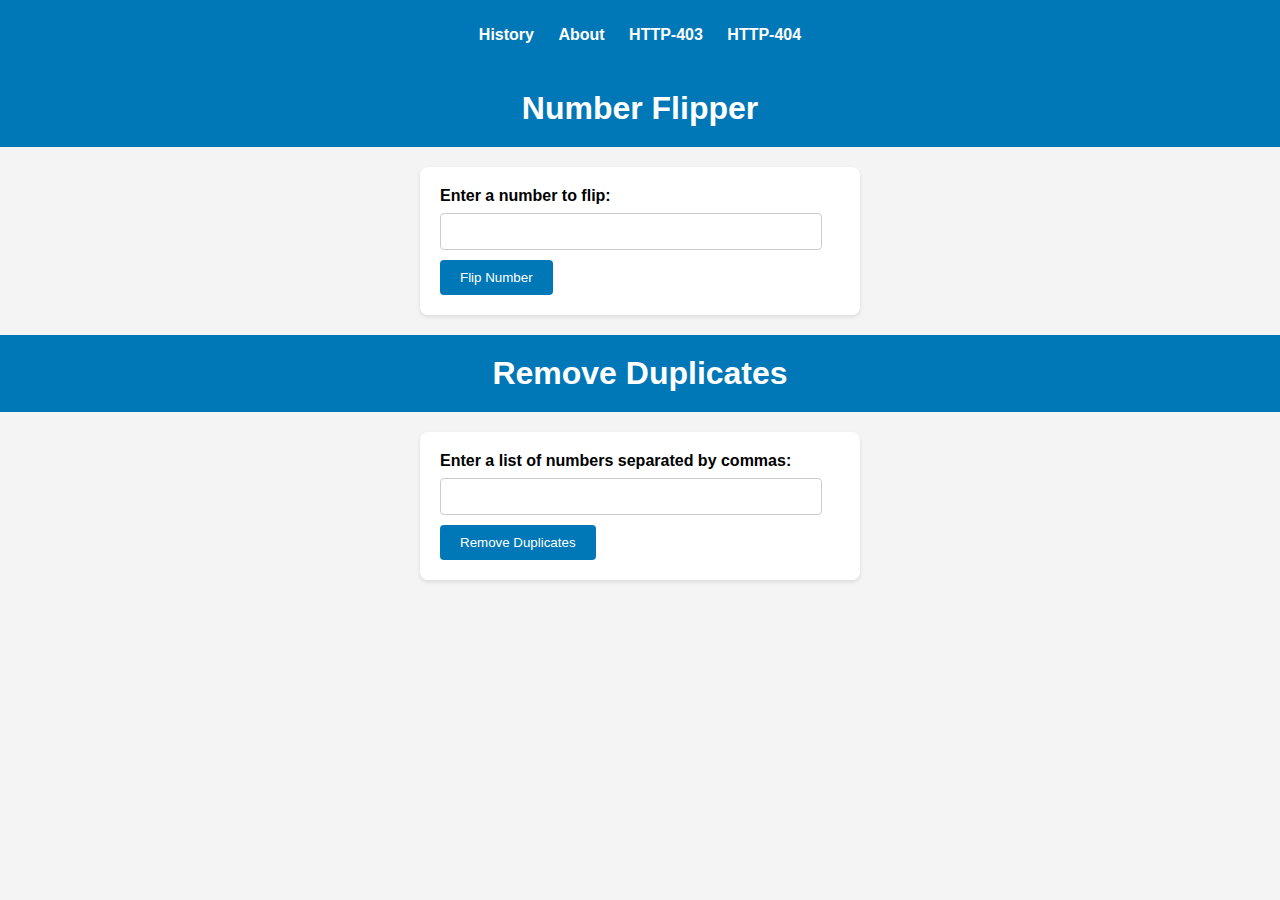
<file: 7_semestr/lab_Java/src/main/resources/static/index.html>
<!DOCTYPE html>
<html lang="en">
<head>
    <meta charset="UTF-8">
    <meta name="viewport" content="width=device-width, initial-scale=1.0">
    <title>Listvanovich - 010101</title>
    <link rel="stylesheet" href="./styles.css">
</head>
<body>
<header class="head">
    <nav>
        <ul>
            <li><a href="history.html">History</a></li>
            <li><a href="about.html">About</a></li>
            <li><a href="403.html">HTTP-403</a></li>
            <li><a href="../templates/error.html">HTTP-404</a></li>
        </ul>
    </nav>
</header>
<h1>Number Flipper</h1>
<form id="flipForm">
    <label for="numberToFlip">Enter a number to flip:</label>
    <input type="number" id="numberToFlip" name="numberToFlip" required>
    <button id="btn_flipNumber" type="button" onclick="flipNumber()">Flip Number</button>
    <div class="loader" id="loader"></div>
    <p id="flippedNumber" class="hidden"></p>
</form>

<h1>Remove Duplicates</h1>
<form id="removeDupForm">
    <label for="numbers">Enter a list of numbers separated by commas:</label>
    <input type="text" id="numbers" name="numbers" required>
    <button id="btn_removeDuplicates" type="button" onclick="removeDuplicates()">Remove Duplicates</button>
    <div class="loader" id="loader2"></div>
    <p id="uniqueNumbers" class="hidden"></p>
</form>

<script>
    function flipNumber() {
        document.getElementById("loader").style.display = "block"; // Display the loader
        document.getElementById("flippedNumber").style.display = "none"; // Hide the result

        const numberToFlip = document.getElementById("numberToFlip").value;
        fetch("http://localhost:8080/flipNumber", {
            method: "POST",
            headers: {
                "Content-Type": "application/json",
            },
            body: JSON.stringify(numberToFlip),
        })
            .then(response => response.json())
            .then(data => {
                document.getElementById("loader").style.display = "none";
                document.getElementById("flippedNumber").textContent = "Flipped Number: " + data;
                document.getElementById("flippedNumber").style.display = "block";
            });
    }


    function removeDuplicates() {
        document.getElementById("loader2").style.display = "block";
        document.getElementById("uniqueNumbers").style.display = "none";

        const numbers = document.getElementById("numbers").value.split(",").map(Number);
        fetch(`http://localhost:8080/removeDuplicates?numbers=${numbers}`, {
            method: "GET",
        })
            .then(response => response.json())
            .then(data => {
                document.getElementById("loader2").style.display = "none";
                document.getElementById("uniqueNumbers").textContent = "Unique Numbers: " + data.join(", ");
                document.getElementById("uniqueNumbers").style.display = "block";

            });
    }
</script>
</body>
</html>
</file>
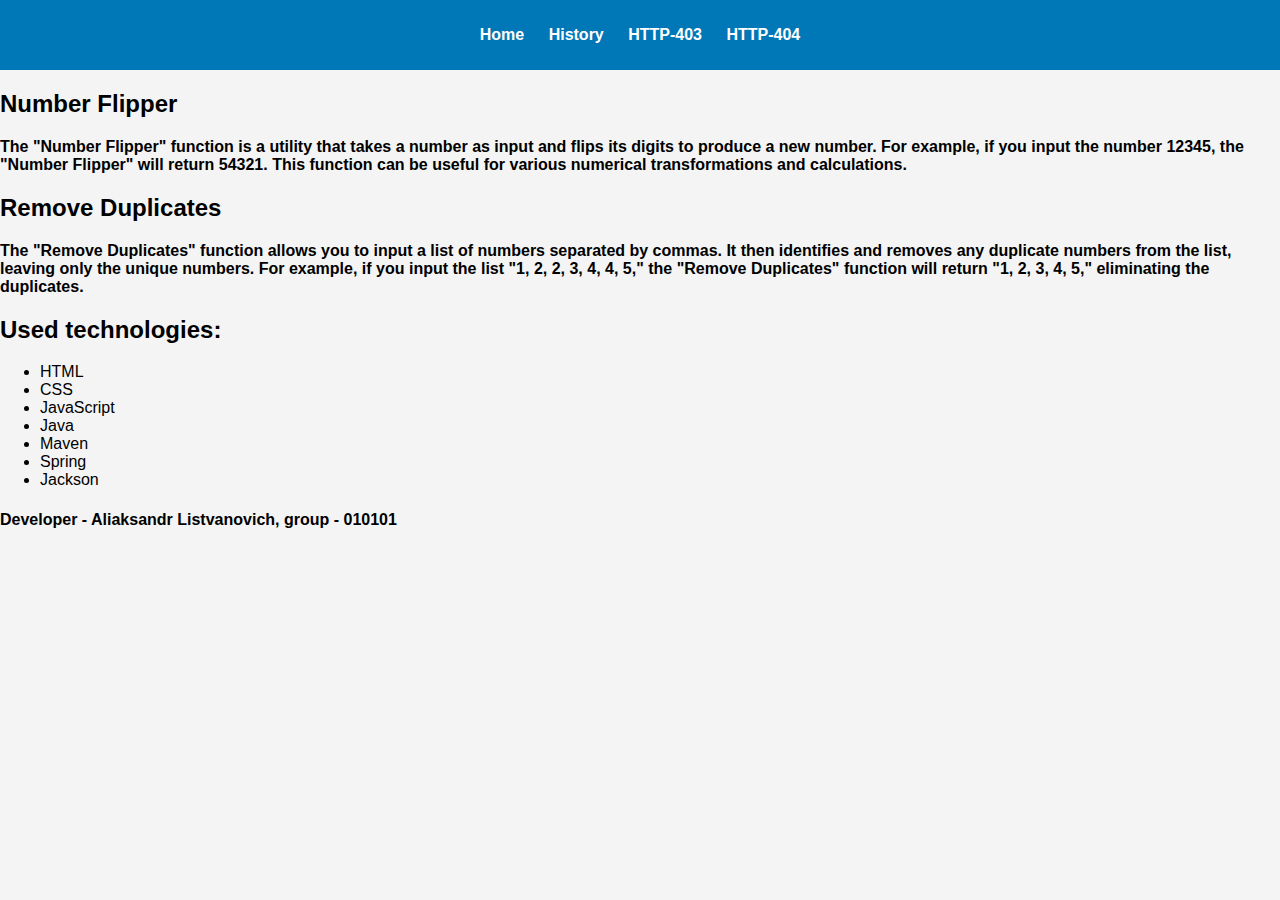
<file: 7_semestr/lab_Java/src/main/resources/static/about.html>
<!DOCTYPE html>
<html lang="en">
<head>
    <meta charset="UTF-8">
    <meta name="viewport" content="width=device-width, initial-scale=1.0">
    <title>About Us</title>
    <link rel="stylesheet" href="styles.css">
</head>
<body>
<header class="head">
    <nav>
        <ul>
            <li><a href="index.html">Home</a></li>
            <li><a href="history.html">History</a></li>
            <li><a href="403.html">HTTP-403</a></li>
            <li><a href="../templates/error.html">HTTP-404</a></li>
        </ul>
    </nav>
</header>

<div class="about-container">
    <div class="function-description">
        <h2>Number Flipper</h2>
        <p>
            The "Number Flipper" function is a utility that takes a number as input and flips its digits to produce a new number. For example, if you input the number 12345, the "Number Flipper" will return 54321. This function can be useful for various numerical transformations and calculations.
        </p>
    </div>
    <div class="function-description">
        <h2>Remove Duplicates</h2>
        <p>
            The "Remove Duplicates" function allows you to input a list of numbers separated by commas. It then identifies and removes any duplicate numbers from the list, leaving only the unique numbers. For example, if you input the list "1, 2, 2, 3, 4, 4, 5," the "Remove Duplicates" function will return "1, 2, 3, 4, 5," eliminating the duplicates.
        </p>
    </div>
    <div class="technologies-used">
        <h2>Used technologies:</h2>
        <ul>
            <li>HTML</li>
            <li>CSS</li>
            <li>JavaScript</li>
            <li>Java</li>
            <li>Maven</li>
            <li>Spring</li>
            <li>Jackson</li>
        </ul>
    </div>
    <h4>Developer - Aliaksandr Listvanovich, group - 010101</h4>
</div>
</body>
</html>
</file>
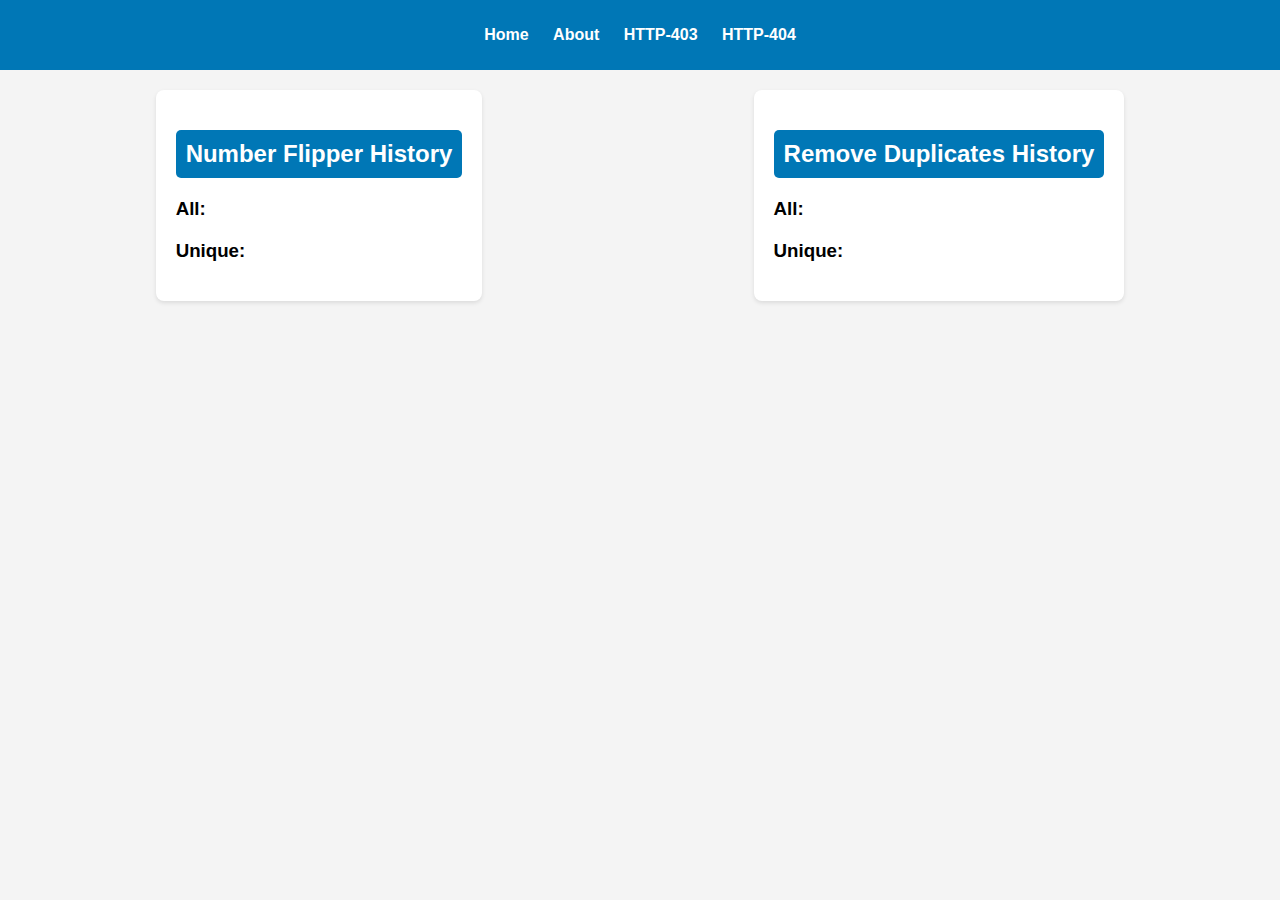
<file: 7_semestr/lab_Java/src/main/resources/static/history.html>
<!DOCTYPE html>
<html lang="en">
<head>
  <meta charset="UTF-8">
  <meta name="viewport" content="width=device-width, initial-scale=1.0">
  <title>History</title>
  <link rel="stylesheet" href="styles.css">
</head>
<body>
<header class="head">
  <nav>
    <ul>
      <li><a href="index.html">Home</a></li>
      <li><a href="about.html">About</a></li>
      <li><a href="403.html">HTTP-403</a></li>
      <li><a href="../templates/error.html">HTTP-404</a></li>
    </ul>
  </nav>
</header>
<div class="history-container">
  <div class="history-list">
    <h2>Number Flipper History</h2>
    <h3>All:</h3>
    <ul id="numberFlipperAllHistory">
    </ul>
    <h3>Unique:</h3>
    <ul id="numberFlipperUniqueHistory">
    </ul>
  </div>
  <div class="history-list">
    <h2>Remove Duplicates History</h2>
    <h3>All:</h3>
    <ul id="removeDuplicatesAllHistory">
    </ul>
    <h3>Unique:</h3>
    <ul id="removeDuplicatesUniqueHistory">
    </ul>
  </div>
</div>

<script>
  async function populateHistoryLists() {
    try {
      const response = await fetch("http://localhost:8080/history", {
        method: "GET",
      });
      const historyData = await response.json();

      // Get references to the UL elements for all and unique lists of both functions
      const numberFlipperAllList = document.getElementById("numberFlipperAllHistory");
      const numberFlipperUniqueList = document.getElementById("numberFlipperUniqueHistory");
      const removeDuplicatesAllList = document.getElementById("removeDuplicatesAllHistory");
      const removeDuplicatesUniqueList = document.getElementById("removeDuplicatesUniqueHistory");

      // Function to populate a list with data
      function populateList(list, data) {
        for (const item of data) {
          const listItem = document.createElement("li");
          listItem.innerHTML = JSON.stringify(item);
          list.appendChild(listItem);
        }
      }

      // Populate the lists for Number Flipper
      populateList(numberFlipperAllList, historyData.flipNumber.all);
      populateList(numberFlipperUniqueList, historyData.flipNumber.unique);

      // Populate the lists for Remove Duplicates
      populateList(removeDuplicatesAllList, historyData.removeDuplicates.all);
      populateList(removeDuplicatesUniqueList, historyData.removeDuplicates.unique);
    } catch (error) {
      console.error("Error fetching history data:", error);
    }
  }
  populateHistoryLists();
</script>
</body>
</html>
</file>
<file: 7_semestr/lab_Java/src/main/resources/static/styles.css>
header {
    background-color: #0077b6;
    color: #ffffff;
    padding: 10px 0;
    text-align: center;
}

nav ul {
    list-style: none;
    padding: 0;
}

nav li {
    display: inline;
    margin: 0 10px;
}

nav a {
    text-decoration: none;
    color: #ffffff;
    font-weight: bold;
}

nav a:hover {
    text-decoration: underline;
}

body, h1, form {
    margin: 0;
    padding: 0;
}

body {
    font-family: Arial, sans-serif;
    background-color: #f4f4f4;
    margin: 0;
    padding: 0;
}

h1 {
    background-color: #0077b6;
    color: #ffffff;
    padding: 20px;
    text-align: center;
}

form {
    background-color: #ffffff;
    border-radius: 8px;
    box-shadow: 0 2px 4px rgba(0, 0, 0, 0.1);
    margin: 20px auto;
    max-width: 400px;
    padding: 20px;
}

label {
    display: block;
    font-weight: bold;
    margin-bottom: 8px;
}

input[type="number"],
input[type="text"] {
    width: 90%;
    padding: 10px;
    margin-bottom: 10px;
    border: 1px solid #ccc;
    border-radius: 4px;
}

button[type="button"] {
    background-color: #0077b6;
    color: #ffffff;
    border: none;
    padding: 10px 20px;
    cursor: pointer;
    border-radius: 4px;
}

button[type="button"]:hover {
    background-color: #005c8e;
}

p {
    font-weight: bold;
    margin-top: 10px;
}

@media screen and (max-width: 600px) {
    form {
        max-width: 100%;
    }
}


/* History Page Styles */
.history-container {
    display: flex;
    justify-content: space-between;
    margin: 20px;
}

.history-list {
    background-color: #ffffff;
    border-radius: 8px;
    box-shadow: 0 2px 4px rgba(0, 0, 0, 0.1);
    margin: 0 auto;
    max-width: 45%; /* Adjust the width as needed */
    padding: 20px;
}

.history-list h2 {
    background-color: #0077b6;
    color: #ffffff;
    padding: 10px;
    border-radius: 5px;
    text-align: center;
}

.history-list h3 {
    margin-top: 20px;
}

.history-list ul {
    list-style: none;
    padding: 0;
}

.history-list li {
    margin-bottom: 10px;
    padding-left: 10px;
    border-left: 2px solid #0077b6;
}

.history-list li:last-child {
    margin-bottom: 0;
}

/* Media Query for History Page */
@media screen and (max-width: 600px) {
    .history-container {
        flex-direction: column;
    }

    .history-list {
        max-width: 100%;
        margin: 20px 0;
    }
}

.loader {
    border: 4px solid rgba(255, 255, 255, 0.3);
    border-top: 4px solid #3498db;
    border-radius: 50%;
    width: 40px;
    height: 40px;
    animation: spin 2s linear infinite;
    display: none;
}

@keyframes spin {
    0% { transform: rotate(0deg); }
    100% { transform: rotate(360deg); }
}

.hidden {
    display: none;
}
</file>
